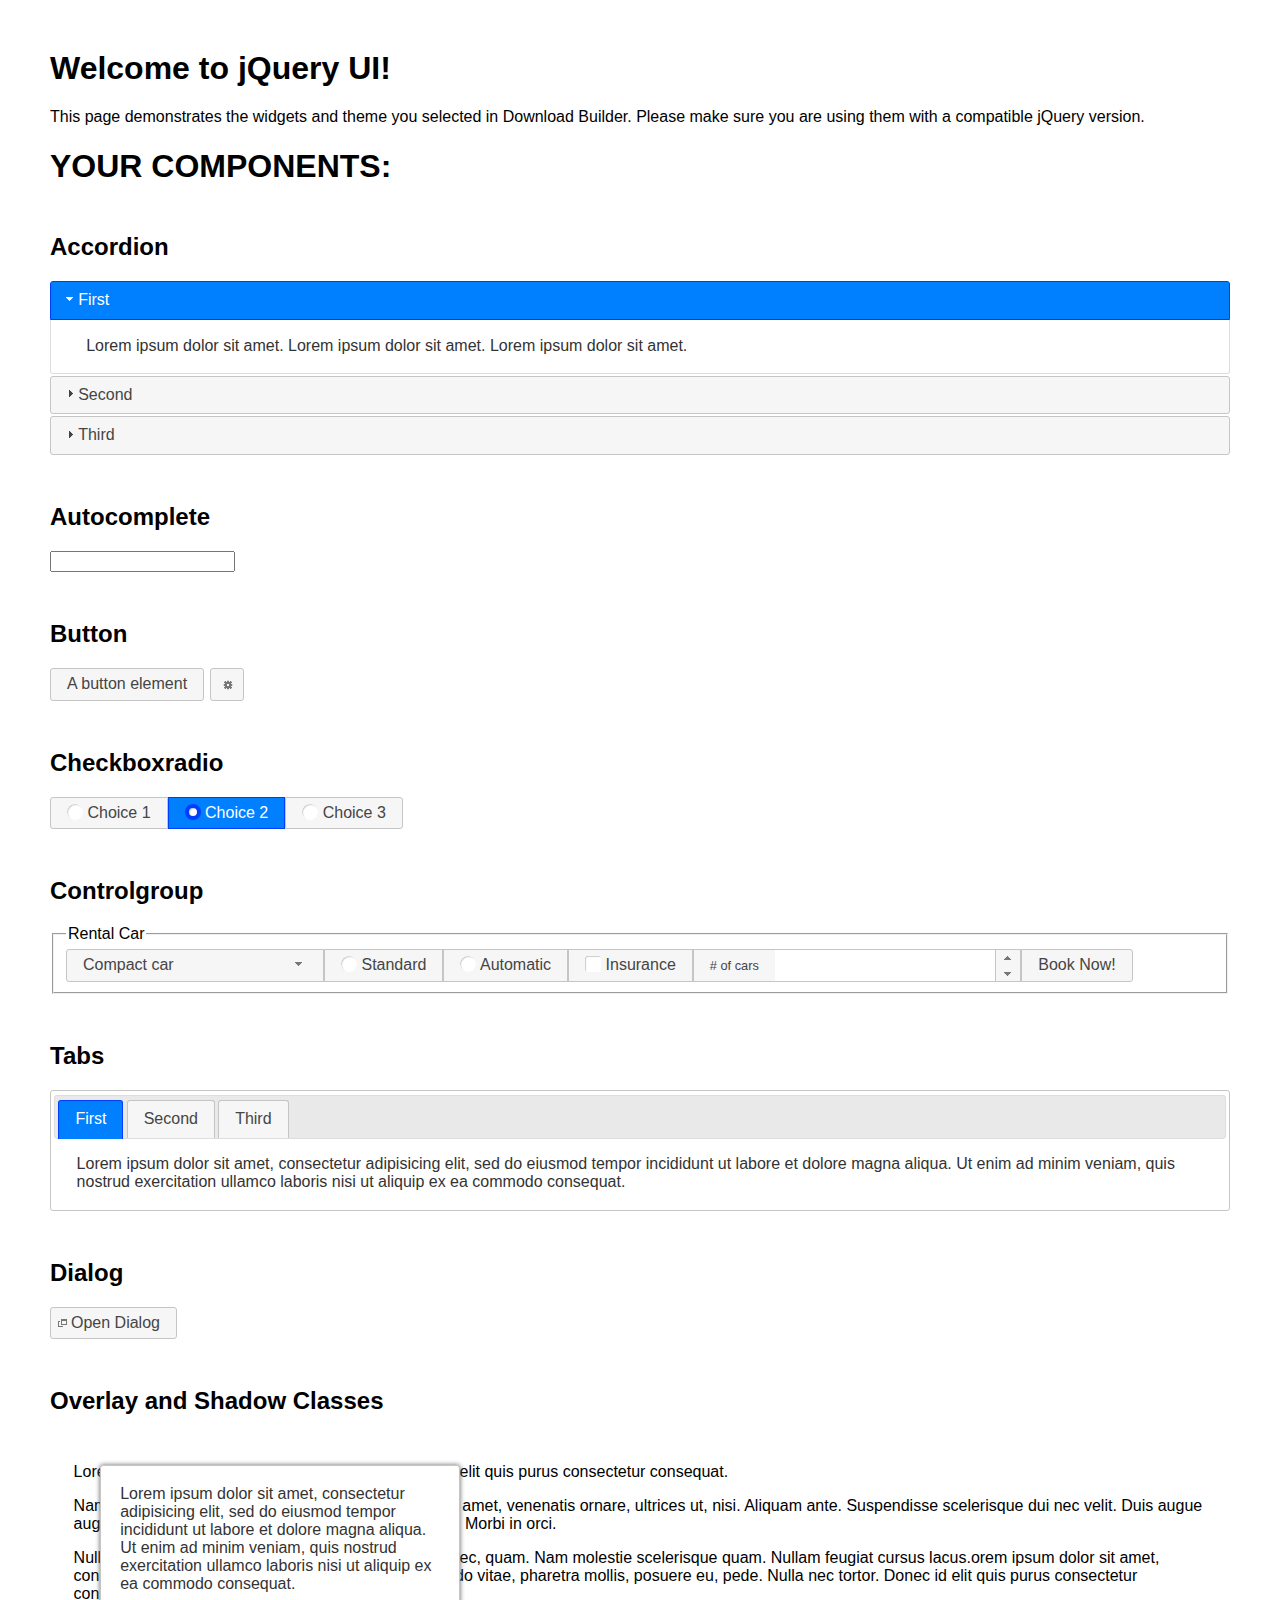
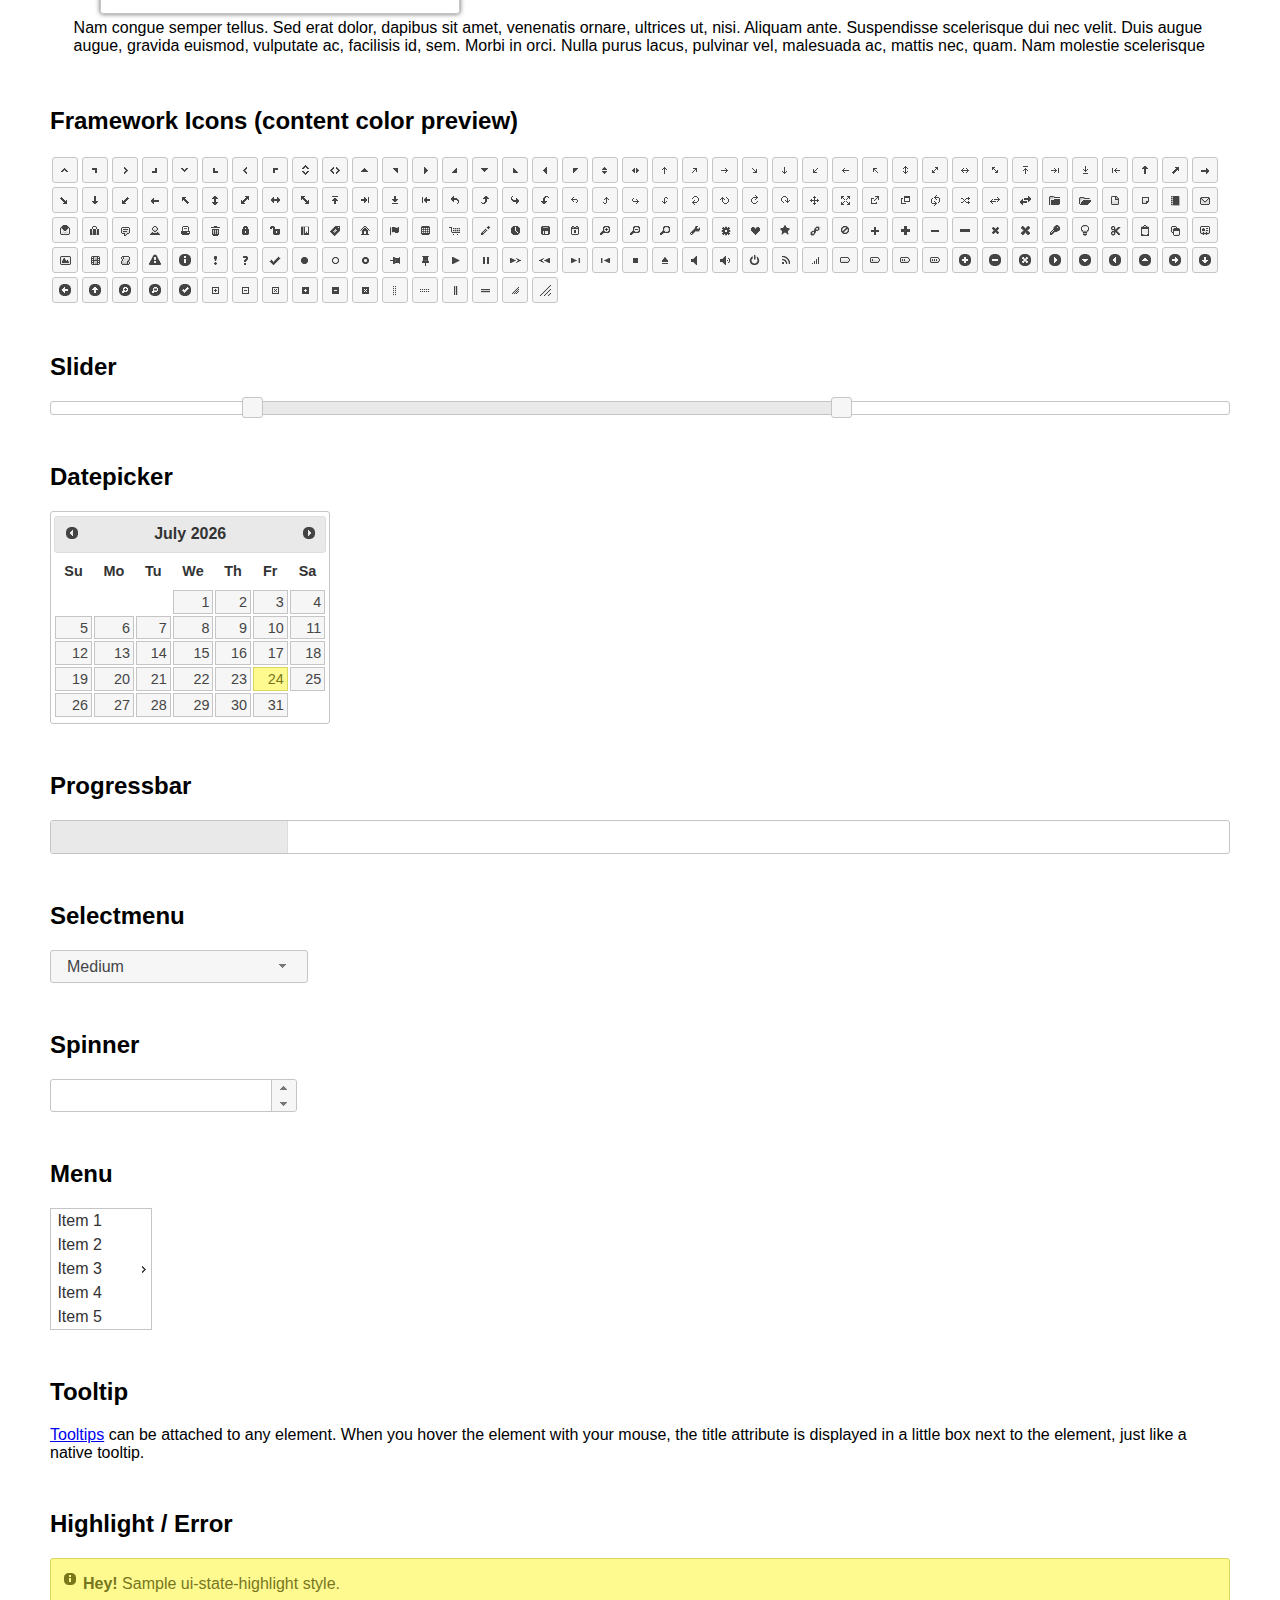
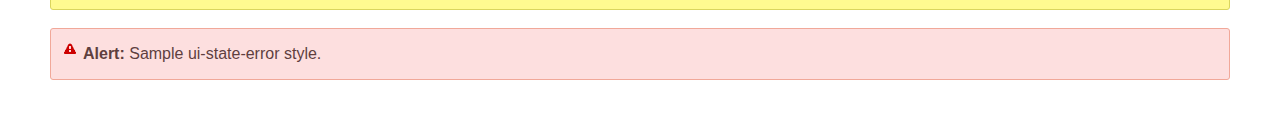
<file: assets/detail/vendor/jqueryui/index.html>
<!doctype html>
<html lang="us">
<head>
	<meta charset="utf-8">
	<title>jQuery UI Example Page</title>
	<link href="jquery-ui.css" rel="stylesheet">
	<style>
	body{
		font-family: "Trebuchet MS", sans-serif;
		margin: 50px;
	}
	.demoHeaders {
		margin-top: 2em;
	}
	#dialog-link {
		padding: .4em 1em .4em 20px;
		text-decoration: none;
		position: relative;
	}
	#dialog-link span.ui-icon {
		margin: 0 5px 0 0;
		position: absolute;
		left: .2em;
		top: 50%;
		margin-top: -8px;
	}
	#icons {
		margin: 0;
		padding: 0;
	}
	#icons li {
		margin: 2px;
		position: relative;
		padding: 4px 0;
		cursor: pointer;
		float: left;
		list-style: none;
	}
	#icons span.ui-icon {
		float: left;
		margin: 0 4px;
	}
	.fakewindowcontain .ui-widget-overlay {
		position: absolute;
	}
	select {
		width: 200px;
	}
	</style>
</head>
<body>

<h1>Welcome to jQuery UI!</h1>

<div class="ui-widget">
	<p>This page demonstrates the widgets and theme you selected in Download Builder. Please make sure you are using them with a compatible jQuery version.</p>
</div>

<h1>YOUR COMPONENTS:</h1>


<!-- Accordion -->
<h2 class="demoHeaders">Accordion</h2>
<div id="accordion">
	<h3>First</h3>
	<div>Lorem ipsum dolor sit amet. Lorem ipsum dolor sit amet. Lorem ipsum dolor sit amet.</div>
	<h3>Second</h3>
	<div>Phasellus mattis tincidunt nibh.</div>
	<h3>Third</h3>
	<div>Nam dui erat, auctor a, dignissim quis.</div>
</div>



<!-- Autocomplete -->
<h2 class="demoHeaders">Autocomplete</h2>
<div>
	<input id="autocomplete" title="type &quot;a&quot;">
</div>



<!-- Button -->
<h2 class="demoHeaders">Button</h2>
<button id="button">A button element</button>
<button id="button-icon">An icon-only button</button>



<!-- Checkboxradio -->
<h2 class="demoHeaders">Checkboxradio</h2>
<form style="margin-top: 1em;">
	<div id="radioset">
		<input type="radio" id="radio1" name="radio"><label for="radio1">Choice 1</label>
		<input type="radio" id="radio2" name="radio" checked="checked"><label for="radio2">Choice 2</label>
		<input type="radio" id="radio3" name="radio"><label for="radio3">Choice 3</label>
	</div>
</form>



<!-- Controlgroup -->
<h2 class="demoHeaders">Controlgroup</h2>
<fieldset>
	<legend>Rental Car</legend>
	<div id="controlgroup">
		<select id="car-type">
			<option>Compact car</option>
			<option>Midsize car</option>
			<option>Full size car</option>
			<option>SUV</option>
			<option>Luxury</option>
			<option>Truck</option>
			<option>Van</option>
		</select>
		<label for="transmission-standard">Standard</label>
		<input type="radio" name="transmission" id="transmission-standard">
		<label for="transmission-automatic">Automatic</label>
		<input type="radio" name="transmission" id="transmission-automatic">
		<label for="insurance">Insurance</label>
		<input type="checkbox" name="insurance" id="insurance">
		<label for="horizontal-spinner" class="ui-controlgroup-label"># of cars</label>
		<input id="horizontal-spinner" class="ui-spinner-input">
		<button>Book Now!</button>
	</div>
</fieldset>



<!-- Tabs -->
<h2 class="demoHeaders">Tabs</h2>
<div id="tabs">
	<ul>
		<li><a href="#tabs-1">First</a></li>
		<li><a href="#tabs-2">Second</a></li>
		<li><a href="#tabs-3">Third</a></li>
	</ul>
	<div id="tabs-1">Lorem ipsum dolor sit amet, consectetur adipisicing elit, sed do eiusmod tempor incididunt ut labore et dolore magna aliqua. Ut enim ad minim veniam, quis nostrud exercitation ullamco laboris nisi ut aliquip ex ea commodo consequat.</div>
	<div id="tabs-2">Phasellus mattis tincidunt nibh. Cras orci urna, blandit id, pretium vel, aliquet ornare, felis. Maecenas scelerisque sem non nisl. Fusce sed lorem in enim dictum bibendum.</div>
	<div id="tabs-3">Nam dui erat, auctor a, dignissim quis, sollicitudin eu, felis. Pellentesque nisi urna, interdum eget, sagittis et, consequat vestibulum, lacus. Mauris porttitor ullamcorper augue.</div>
</div>



<h2 class="demoHeaders">Dialog</h2>
<p>
	<button id="dialog-link" class="ui-button ui-corner-all ui-widget">
		<span class="ui-icon ui-icon-newwin"></span>Open Dialog
	</button>
</p>

<h2 class="demoHeaders">Overlay and Shadow Classes</h2>
<div style="position: relative; width: 96%; height: 200px; padding:1% 2%; overflow:hidden;" class="fakewindowcontain">
	<p>Lorem ipsum dolor sit amet,  Nulla nec tortor. Donec id elit quis purus consectetur consequat. </p><p>Nam congue semper tellus. Sed erat dolor, dapibus sit amet, venenatis ornare, ultrices ut, nisi. Aliquam ante. Suspendisse scelerisque dui nec velit. Duis augue augue, gravida euismod, vulputate ac, facilisis id, sem. Morbi in orci. </p><p>Nulla purus lacus, pulvinar vel, malesuada ac, mattis nec, quam. Nam molestie scelerisque quam. Nullam feugiat cursus lacus.orem ipsum dolor sit amet, consectetur adipiscing elit. Donec libero risus, commodo vitae, pharetra mollis, posuere eu, pede. Nulla nec tortor. Donec id elit quis purus consectetur consequat. </p><p>Nam congue semper tellus. Sed erat dolor, dapibus sit amet, venenatis ornare, ultrices ut, nisi. Aliquam ante. Suspendisse scelerisque dui nec velit. Duis augue augue, gravida euismod, vulputate ac, facilisis id, sem. Morbi in orci. Nulla purus lacus, pulvinar vel, malesuada ac, mattis nec, quam. Nam molestie scelerisque quam. </p><p>Nullam feugiat cursus lacus.orem ipsum dolor sit amet, consectetur adipiscing elit. Donec libero risus, commodo vitae, pharetra mollis, posuere eu, pede. Nulla nec tortor. Donec id elit quis purus consectetur consequat. Nam congue semper tellus. Sed erat dolor, dapibus sit amet, venenatis ornare, ultrices ut, nisi. Aliquam ante. </p><p>Suspendisse scelerisque dui nec velit. Duis augue augue, gravida euismod, vulputate ac, facilisis id, sem. Morbi in orci. Nulla purus lacus, pulvinar vel, malesuada ac, mattis nec, quam. Nam molestie scelerisque quam. Nullam feugiat cursus lacus.orem ipsum dolor sit amet, consectetur adipiscing elit. Donec libero risus, commodo vitae, pharetra mollis, posuere eu, pede. Nulla nec tortor. Donec id elit quis purus consectetur consequat. Nam congue semper tellus. Sed erat dolor, dapibus sit amet, venenatis ornare, ultrices ut, nisi. </p>

	<!-- ui-dialog -->
	<div class="ui-widget-overlay ui-front"></div>
	<div style="position: absolute; width: 320px; left: 50px; top: 30px; padding: 1.2em" class="ui-widget ui-front ui-widget-content ui-corner-all ui-widget-shadow">
		Lorem ipsum dolor sit amet, consectetur adipisicing elit, sed do eiusmod tempor incididunt ut labore et dolore magna aliqua. Ut enim ad minim veniam, quis nostrud exercitation ullamco laboris nisi ut aliquip ex ea commodo consequat.
	</div>

</div>

<!-- ui-dialog -->
<div id="dialog" title="Dialog Title">
	<p>Lorem ipsum dolor sit amet, consectetur adipisicing elit, sed do eiusmod tempor incididunt ut labore et dolore magna aliqua. Ut enim ad minim veniam, quis nostrud exercitation ullamco laboris nisi ut aliquip ex ea commodo consequat.</p>
</div>



<h2 class="demoHeaders">Framework Icons (content color preview)</h2>
<ul id="icons" class="ui-widget ui-helper-clearfix">
	<li class="ui-state-default ui-corner-all" title=".ui-icon-caret-1-n"><span class="ui-icon ui-icon-caret-1-n"></span></li>
	<li class="ui-state-default ui-corner-all" title=".ui-icon-caret-1-ne"><span class="ui-icon ui-icon-caret-1-ne"></span></li>
	<li class="ui-state-default ui-corner-all" title=".ui-icon-caret-1-e"><span class="ui-icon ui-icon-caret-1-e"></span></li>
	<li class="ui-state-default ui-corner-all" title=".ui-icon-caret-1-se"><span class="ui-icon ui-icon-caret-1-se"></span></li>
	<li class="ui-state-default ui-corner-all" title=".ui-icon-caret-1-s"><span class="ui-icon ui-icon-caret-1-s"></span></li>
	<li class="ui-state-default ui-corner-all" title=".ui-icon-caret-1-sw"><span class="ui-icon ui-icon-caret-1-sw"></span></li>
	<li class="ui-state-default ui-corner-all" title=".ui-icon-caret-1-w"><span class="ui-icon ui-icon-caret-1-w"></span></li>
	<li class="ui-state-default ui-corner-all" title=".ui-icon-caret-1-nw"><span class="ui-icon ui-icon-caret-1-nw"></span></li>
	<li class="ui-state-default ui-corner-all" title=".ui-icon-caret-2-n-s"><span class="ui-icon ui-icon-caret-2-n-s"></span></li>
	<li class="ui-state-default ui-corner-all" title=".ui-icon-caret-2-e-w"><span class="ui-icon ui-icon-caret-2-e-w"></span></li>
	<li class="ui-state-default ui-corner-all" title=".ui-icon-triangle-1-n"><span class="ui-icon ui-icon-triangle-1-n"></span></li>
	<li class="ui-state-default ui-corner-all" title=".ui-icon-triangle-1-ne"><span class="ui-icon ui-icon-triangle-1-ne"></span></li>
	<li class="ui-state-default ui-corner-all" title=".ui-icon-triangle-1-e"><span class="ui-icon ui-icon-triangle-1-e"></span></li>
	<li class="ui-state-default ui-corner-all" title=".ui-icon-triangle-1-se"><span class="ui-icon ui-icon-triangle-1-se"></span></li>
	<li class="ui-state-default ui-corner-all" title=".ui-icon-triangle-1-s"><span class="ui-icon ui-icon-triangle-1-s"></span></li>
	<li class="ui-state-default ui-corner-all" title=".ui-icon-triangle-1-sw"><span class="ui-icon ui-icon-triangle-1-sw"></span></li>
	<li class="ui-state-default ui-corner-all" title=".ui-icon-triangle-1-w"><span class="ui-icon ui-icon-triangle-1-w"></span></li>
	<li class="ui-state-default ui-corner-all" title=".ui-icon-triangle-1-nw"><span class="ui-icon ui-icon-triangle-1-nw"></span></li>
	<li class="ui-state-default ui-corner-all" title=".ui-icon-triangle-2-n-s"><span class="ui-icon ui-icon-triangle-2-n-s"></span></li>
	<li class="ui-state-default ui-corner-all" title=".ui-icon-triangle-2-e-w"><span class="ui-icon ui-icon-triangle-2-e-w"></span></li>
	<li class="ui-state-default ui-corner-all" title=".ui-icon-arrow-1-n"><span class="ui-icon ui-icon-arrow-1-n"></span></li>
	<li class="ui-state-default ui-corner-all" title=".ui-icon-arrow-1-ne"><span class="ui-icon ui-icon-arrow-1-ne"></span></li>
	<li class="ui-state-default ui-corner-all" title=".ui-icon-arrow-1-e"><span class="ui-icon ui-icon-arrow-1-e"></span></li>
	<li class="ui-state-default ui-corner-all" title=".ui-icon-arrow-1-se"><span class="ui-icon ui-icon-arrow-1-se"></span></li>
	<li class="ui-state-default ui-corner-all" title=".ui-icon-arrow-1-s"><span class="ui-icon ui-icon-arrow-1-s"></span></li>
	<li class="ui-state-default ui-corner-all" title=".ui-icon-arrow-1-sw"><span class="ui-icon ui-icon-arrow-1-sw"></span></li>
	<li class="ui-state-default ui-corner-all" title=".ui-icon-arrow-1-w"><span class="ui-icon ui-icon-arrow-1-w"></span></li>
	<li class="ui-state-default ui-corner-all" title=".ui-icon-arrow-1-nw"><span class="ui-icon ui-icon-arrow-1-nw"></span></li>
	<li class="ui-state-default ui-corner-all" title=".ui-icon-arrow-2-n-s"><span class="ui-icon ui-icon-arrow-2-n-s"></span></li>
	<li class="ui-state-default ui-corner-all" title=".ui-icon-arrow-2-ne-sw"><span class="ui-icon ui-icon-arrow-2-ne-sw"></span></li>
	<li class="ui-state-default ui-corner-all" title=".ui-icon-arrow-2-e-w"><span class="ui-icon ui-icon-arrow-2-e-w"></span></li>
	<li class="ui-state-default ui-corner-all" title=".ui-icon-arrow-2-se-nw"><span class="ui-icon ui-icon-arrow-2-se-nw"></span></li>
	<li class="ui-state-default ui-corner-all" title=".ui-icon-arrowstop-1-n"><span class="ui-icon ui-icon-arrowstop-1-n"></span></li>
	<li class="ui-state-default ui-corner-all" title=".ui-icon-arrowstop-1-e"><span class="ui-icon ui-icon-arrowstop-1-e"></span></li>
	<li class="ui-state-default ui-corner-all" title=".ui-icon-arrowstop-1-s"><span class="ui-icon ui-icon-arrowstop-1-s"></span></li>
	<li class="ui-state-default ui-corner-all" title=".ui-icon-arrowstop-1-w"><span class="ui-icon ui-icon-arrowstop-1-w"></span></li>
	<li class="ui-state-default ui-corner-all" title=".ui-icon-arrowthick-1-n"><span class="ui-icon ui-icon-arrowthick-1-n"></span></li>
	<li class="ui-state-default ui-corner-all" title=".ui-icon-arrowthick-1-ne"><span class="ui-icon ui-icon-arrowthick-1-ne"></span></li>
	<li class="ui-state-default ui-corner-all" title=".ui-icon-arrowthick-1-e"><span class="ui-icon ui-icon-arrowthick-1-e"></span></li>
	<li class="ui-state-default ui-corner-all" title=".ui-icon-arrowthick-1-se"><span class="ui-icon ui-icon-arrowthick-1-se"></span></li>
	<li class="ui-state-default ui-corner-all" title=".ui-icon-arrowthick-1-s"><span class="ui-icon ui-icon-arrowthick-1-s"></span></li>
	<li class="ui-state-default ui-corner-all" title=".ui-icon-arrowthick-1-sw"><span class="ui-icon ui-icon-arrowthick-1-sw"></span></li>
	<li class="ui-state-default ui-corner-all" title=".ui-icon-arrowthick-1-w"><span class="ui-icon ui-icon-arrowthick-1-w"></span></li>
	<li class="ui-state-default ui-corner-all" title=".ui-icon-arrowthick-1-nw"><span class="ui-icon ui-icon-arrowthick-1-nw"></span></li>
	<li class="ui-state-default ui-corner-all" title=".ui-icon-arrowthick-2-n-s"><span class="ui-icon ui-icon-arrowthick-2-n-s"></span></li>
	<li class="ui-state-default ui-corner-all" title=".ui-icon-arrowthick-2-ne-sw"><span class="ui-icon ui-icon-arrowthick-2-ne-sw"></span></li>
	<li class="ui-state-default ui-corner-all" title=".ui-icon-arrowthick-2-e-w"><span class="ui-icon ui-icon-arrowthick-2-e-w"></span></li>
	<li class="ui-state-default ui-corner-all" title=".ui-icon-arrowthick-2-se-nw"><span class="ui-icon ui-icon-arrowthick-2-se-nw"></span></li>
	<li class="ui-state-default ui-corner-all" title=".ui-icon-arrowthickstop-1-n"><span class="ui-icon ui-icon-arrowthickstop-1-n"></span></li>
	<li class="ui-state-default ui-corner-all" title=".ui-icon-arrowthickstop-1-e"><span class="ui-icon ui-icon-arrowthickstop-1-e"></span></li>
	<li class="ui-state-default ui-corner-all" title=".ui-icon-arrowthickstop-1-s"><span class="ui-icon ui-icon-arrowthickstop-1-s"></span></li>
	<li class="ui-state-default ui-corner-all" title=".ui-icon-arrowthickstop-1-w"><span class="ui-icon ui-icon-arrowthickstop-1-w"></span></li>
	<li class="ui-state-default ui-corner-all" title=".ui-icon-arrowreturnthick-1-w"><span class="ui-icon ui-icon-arrowreturnthick-1-w"></span></li>
	<li class="ui-state-default ui-corner-all" title=".ui-icon-arrowreturnthick-1-n"><span class="ui-icon ui-icon-arrowreturnthick-1-n"></span></li>
	<li class="ui-state-default ui-corner-all" title=".ui-icon-arrowreturnthick-1-e"><span class="ui-icon ui-icon-arrowreturnthick-1-e"></span></li>
	<li class="ui-state-default ui-corner-all" title=".ui-icon-arrowreturnthick-1-s"><span class="ui-icon ui-icon-arrowreturnthick-1-s"></span></li>
	<li class="ui-state-default ui-corner-all" title=".ui-icon-arrowreturn-1-w"><span class="ui-icon ui-icon-arrowreturn-1-w"></span></li>
	<li class="ui-state-default ui-corner-all" title=".ui-icon-arrowreturn-1-n"><span class="ui-icon ui-icon-arrowreturn-1-n"></span></li>
	<li class="ui-state-default ui-corner-all" title=".ui-icon-arrowreturn-1-e"><span class="ui-icon ui-icon-arrowreturn-1-e"></span></li>
	<li class="ui-state-default ui-corner-all" title=".ui-icon-arrowreturn-1-s"><span class="ui-icon ui-icon-arrowreturn-1-s"></span></li>
	<li class="ui-state-default ui-corner-all" title=".ui-icon-arrowrefresh-1-w"><span class="ui-icon ui-icon-arrowrefresh-1-w"></span></li>
	<li class="ui-state-default ui-corner-all" title=".ui-icon-arrowrefresh-1-n"><span class="ui-icon ui-icon-arrowrefresh-1-n"></span></li>
	<li class="ui-state-default ui-corner-all" title=".ui-icon-arrowrefresh-1-e"><span class="ui-icon ui-icon-arrowrefresh-1-e"></span></li>
	<li class="ui-state-default ui-corner-all" title=".ui-icon-arrowrefresh-1-s"><span class="ui-icon ui-icon-arrowrefresh-1-s"></span></li>
	<li class="ui-state-default ui-corner-all" title=".ui-icon-arrow-4"><span class="ui-icon ui-icon-arrow-4"></span></li>
	<li class="ui-state-default ui-corner-all" title=".ui-icon-arrow-4-diag"><span class="ui-icon ui-icon-arrow-4-diag"></span></li>
	<li class="ui-state-default ui-corner-all" title=".ui-icon-extlink"><span class="ui-icon ui-icon-extlink"></span></li>
	<li class="ui-state-default ui-corner-all" title=".ui-icon-newwin"><span class="ui-icon ui-icon-newwin"></span></li>
	<li class="ui-state-default ui-corner-all" title=".ui-icon-refresh"><span class="ui-icon ui-icon-refresh"></span></li>
	<li class="ui-state-default ui-corner-all" title=".ui-icon-shuffle"><span class="ui-icon ui-icon-shuffle"></span></li>
	<li class="ui-state-default ui-corner-all" title=".ui-icon-transfer-e-w"><span class="ui-icon ui-icon-transfer-e-w"></span></li>
	<li class="ui-state-default ui-corner-all" title=".ui-icon-transferthick-e-w"><span class="ui-icon ui-icon-transferthick-e-w"></span></li>
	<li class="ui-state-default ui-corner-all" title=".ui-icon-folder-collapsed"><span class="ui-icon ui-icon-folder-collapsed"></span></li>
	<li class="ui-state-default ui-corner-all" title=".ui-icon-folder-open"><span class="ui-icon ui-icon-folder-open"></span></li>
	<li class="ui-state-default ui-corner-all" title=".ui-icon-document"><span class="ui-icon ui-icon-document"></span></li>
	<li class="ui-state-default ui-corner-all" title=".ui-icon-document-b"><span class="ui-icon ui-icon-document-b"></span></li>
	<li class="ui-state-default ui-corner-all" title=".ui-icon-note"><span class="ui-icon ui-icon-note"></span></li>
	<li class="ui-state-default ui-corner-all" title=".ui-icon-mail-closed"><span class="ui-icon ui-icon-mail-closed"></span></li>
	<li class="ui-state-default ui-corner-all" title=".ui-icon-mail-open"><span class="ui-icon ui-icon-mail-open"></span></li>
	<li class="ui-state-default ui-corner-all" title=".ui-icon-suitcase"><span class="ui-icon ui-icon-suitcase"></span></li>
	<li class="ui-state-default ui-corner-all" title=".ui-icon-comment"><span class="ui-icon ui-icon-comment"></span></li>
	<li class="ui-state-default ui-corner-all" title=".ui-icon-person"><span class="ui-icon ui-icon-person"></span></li>
	<li class="ui-state-default ui-corner-all" title=".ui-icon-print"><span class="ui-icon ui-icon-print"></span></li>
	<li class="ui-state-default ui-corner-all" title=".ui-icon-trash"><span class="ui-icon ui-icon-trash"></span></li>
	<li class="ui-state-default ui-corner-all" title=".ui-icon-locked"><span class="ui-icon ui-icon-locked"></span></li>
	<li class="ui-state-default ui-corner-all" title=".ui-icon-unlocked"><span class="ui-icon ui-icon-unlocked"></span></li>
	<li class="ui-state-default ui-corner-all" title=".ui-icon-bookmark"><span class="ui-icon ui-icon-bookmark"></span></li>
	<li class="ui-state-default ui-corner-all" title=".ui-icon-tag"><span class="ui-icon ui-icon-tag"></span></li>
	<li class="ui-state-default ui-corner-all" title=".ui-icon-home"><span class="ui-icon ui-icon-home"></span></li>
	<li class="ui-state-default ui-corner-all" title=".ui-icon-flag"><span class="ui-icon ui-icon-flag"></span></li>
	<li class="ui-state-default ui-corner-all" title=".ui-icon-calculator"><span class="ui-icon ui-icon-calculator"></span></li>
	<li class="ui-state-default ui-corner-all" title=".ui-icon-cart"><span class="ui-icon ui-icon-cart"></span></li>
	<li class="ui-state-default ui-corner-all" title=".ui-icon-pencil"><span class="ui-icon ui-icon-pencil"></span></li>
	<li class="ui-state-default ui-corner-all" title=".ui-icon-clock"><span class="ui-icon ui-icon-clock"></span></li>
	<li class="ui-state-default ui-corner-all" title=".ui-icon-disk"><span class="ui-icon ui-icon-disk"></span></li>
	<li class="ui-state-default ui-corner-all" title=".ui-icon-calendar"><span class="ui-icon ui-icon-calendar"></span></li>
	<li class="ui-state-default ui-corner-all" title=".ui-icon-zoomin"><span class="ui-icon ui-icon-zoomin"></span></li>
	<li class="ui-state-default ui-corner-all" title=".ui-icon-zoomout"><span class="ui-icon ui-icon-zoomout"></span></li>
	<li class="ui-state-default ui-corner-all" title=".ui-icon-search"><span class="ui-icon ui-icon-search"></span></li>
	<li class="ui-state-default ui-corner-all" title=".ui-icon-wrench"><span class="ui-icon ui-icon-wrench"></span></li>
	<li class="ui-state-default ui-corner-all" title=".ui-icon-gear"><span class="ui-icon ui-icon-gear"></span></li>
	<li class="ui-state-default ui-corner-all" title=".ui-icon-heart"><span class="ui-icon ui-icon-heart"></span></li>
	<li class="ui-state-default ui-corner-all" title=".ui-icon-star"><span class="ui-icon ui-icon-star"></span></li>
	<li class="ui-state-default ui-corner-all" title=".ui-icon-link"><span class="ui-icon ui-icon-link"></span></li>
	<li class="ui-state-default ui-corner-all" title=".ui-icon-cancel"><span class="ui-icon ui-icon-cancel"></span></li>
	<li class="ui-state-default ui-corner-all" title=".ui-icon-plus"><span class="ui-icon ui-icon-plus"></span></li>
	<li class="ui-state-default ui-corner-all" title=".ui-icon-plusthick"><span class="ui-icon ui-icon-plusthick"></span></li>
	<li class="ui-state-default ui-corner-all" title=".ui-icon-minus"><span class="ui-icon ui-icon-minus"></span></li>
	<li class="ui-state-default ui-corner-all" title=".ui-icon-minusthick"><span class="ui-icon ui-icon-minusthick"></span></li>
	<li class="ui-state-default ui-corner-all" title=".ui-icon-close"><span class="ui-icon ui-icon-close"></span></li>
	<li class="ui-state-default ui-corner-all" title=".ui-icon-closethick"><span class="ui-icon ui-icon-closethick"></span></li>
	<li class="ui-state-default ui-corner-all" title=".ui-icon-key"><span class="ui-icon ui-icon-key"></span></li>
	<li class="ui-state-default ui-corner-all" title=".ui-icon-lightbulb"><span class="ui-icon ui-icon-lightbulb"></span></li>
	<li class="ui-state-default ui-corner-all" title=".ui-icon-scissors"><span class="ui-icon ui-icon-scissors"></span></li>
	<li class="ui-state-default ui-corner-all" title=".ui-icon-clipboard"><span class="ui-icon ui-icon-clipboard"></span></li>
	<li class="ui-state-default ui-corner-all" title=".ui-icon-copy"><span class="ui-icon ui-icon-copy"></span></li>
	<li class="ui-state-default ui-corner-all" title=".ui-icon-contact"><span class="ui-icon ui-icon-contact"></span></li>
	<li class="ui-state-default ui-corner-all" title=".ui-icon-image"><span class="ui-icon ui-icon-image"></span></li>
	<li class="ui-state-default ui-corner-all" title=".ui-icon-video"><span class="ui-icon ui-icon-video"></span></li>
	<li class="ui-state-default ui-corner-all" title=".ui-icon-script"><span class="ui-icon ui-icon-script"></span></li>
	<li class="ui-state-default ui-corner-all" title=".ui-icon-alert"><span class="ui-icon ui-icon-alert"></span></li>
	<li class="ui-state-default ui-corner-all" title=".ui-icon-info"><span class="ui-icon ui-icon-info"></span></li>
	<li class="ui-state-default ui-corner-all" title=".ui-icon-notice"><span class="ui-icon ui-icon-notice"></span></li>
	<li class="ui-state-default ui-corner-all" title=".ui-icon-help"><span class="ui-icon ui-icon-help"></span></li>
	<li class="ui-state-default ui-corner-all" title=".ui-icon-check"><span class="ui-icon ui-icon-check"></span></li>
	<li class="ui-state-default ui-corner-all" title=".ui-icon-bullet"><span class="ui-icon ui-icon-bullet"></span></li>
	<li class="ui-state-default ui-corner-all" title=".ui-icon-radio-off"><span class="ui-icon ui-icon-radio-off"></span></li>
	<li class="ui-state-default ui-corner-all" title=".ui-icon-radio-on"><span class="ui-icon ui-icon-radio-on"></span></li>
	<li class="ui-state-default ui-corner-all" title=".ui-icon-pin-w"><span class="ui-icon ui-icon-pin-w"></span></li>
	<li class="ui-state-default ui-corner-all" title=".ui-icon-pin-s"><span class="ui-icon ui-icon-pin-s"></span></li>
	<li class="ui-state-default ui-corner-all" title=".ui-icon-play"><span class="ui-icon ui-icon-play"></span></li>
	<li class="ui-state-default ui-corner-all" title=".ui-icon-pause"><span class="ui-icon ui-icon-pause"></span></li>
	<li class="ui-state-default ui-corner-all" title=".ui-icon-seek-next"><span class="ui-icon ui-icon-seek-next"></span></li>
	<li class="ui-state-default ui-corner-all" title=".ui-icon-seek-prev"><span class="ui-icon ui-icon-seek-prev"></span></li>
	<li class="ui-state-default ui-corner-all" title=".ui-icon-seek-end"><span class="ui-icon ui-icon-seek-end"></span></li>
	<li class="ui-state-default ui-corner-all" title=".ui-icon-seek-first"><span class="ui-icon ui-icon-seek-first"></span></li>
	<li class="ui-state-default ui-corner-all" title=".ui-icon-stop"><span class="ui-icon ui-icon-stop"></span></li>
	<li class="ui-state-default ui-corner-all" title=".ui-icon-eject"><span class="ui-icon ui-icon-eject"></span></li>
	<li class="ui-state-default ui-corner-all" title=".ui-icon-volume-off"><span class="ui-icon ui-icon-volume-off"></span></li>
	<li class="ui-state-default ui-corner-all" title=".ui-icon-volume-on"><span class="ui-icon ui-icon-volume-on"></span></li>
	<li class="ui-state-default ui-corner-all" title=".ui-icon-power"><span class="ui-icon ui-icon-power"></span></li>
	<li class="ui-state-default ui-corner-all" title=".ui-icon-signal-diag"><span class="ui-icon ui-icon-signal-diag"></span></li>
	<li class="ui-state-default ui-corner-all" title=".ui-icon-signal"><span class="ui-icon ui-icon-signal"></span></li>
	<li class="ui-state-default ui-corner-all" title=".ui-icon-battery-0"><span class="ui-icon ui-icon-battery-0"></span></li>
	<li class="ui-state-default ui-corner-all" title=".ui-icon-battery-1"><span class="ui-icon ui-icon-battery-1"></span></li>
	<li class="ui-state-default ui-corner-all" title=".ui-icon-battery-2"><span class="ui-icon ui-icon-battery-2"></span></li>
	<li class="ui-state-default ui-corner-all" title=".ui-icon-battery-3"><span class="ui-icon ui-icon-battery-3"></span></li>
	<li class="ui-state-default ui-corner-all" title=".ui-icon-circle-plus"><span class="ui-icon ui-icon-circle-plus"></span></li>
	<li class="ui-state-default ui-corner-all" title=".ui-icon-circle-minus"><span class="ui-icon ui-icon-circle-minus"></span></li>
	<li class="ui-state-default ui-corner-all" title=".ui-icon-circle-close"><span class="ui-icon ui-icon-circle-close"></span></li>
	<li class="ui-state-default ui-corner-all" title=".ui-icon-circle-triangle-e"><span class="ui-icon ui-icon-circle-triangle-e"></span></li>
	<li class="ui-state-default ui-corner-all" title=".ui-icon-circle-triangle-s"><span class="ui-icon ui-icon-circle-triangle-s"></span></li>
	<li class="ui-state-default ui-corner-all" title=".ui-icon-circle-triangle-w"><span class="ui-icon ui-icon-circle-triangle-w"></span></li>
	<li class="ui-state-default ui-corner-all" title=".ui-icon-circle-triangle-n"><span class="ui-icon ui-icon-circle-triangle-n"></span></li>
	<li class="ui-state-default ui-corner-all" title=".ui-icon-circle-arrow-e"><span class="ui-icon ui-icon-circle-arrow-e"></span></li>
	<li class="ui-state-default ui-corner-all" title=".ui-icon-circle-arrow-s"><span class="ui-icon ui-icon-circle-arrow-s"></span></li>
	<li class="ui-state-default ui-corner-all" title=".ui-icon-circle-arrow-w"><span class="ui-icon ui-icon-circle-arrow-w"></span></li>
	<li class="ui-state-default ui-corner-all" title=".ui-icon-circle-arrow-n"><span class="ui-icon ui-icon-circle-arrow-n"></span></li>
	<li class="ui-state-default ui-corner-all" title=".ui-icon-circle-zoomin"><span class="ui-icon ui-icon-circle-zoomin"></span></li>
	<li class="ui-state-default ui-corner-all" title=".ui-icon-circle-zoomout"><span class="ui-icon ui-icon-circle-zoomout"></span></li>
	<li class="ui-state-default ui-corner-all" title=".ui-icon-circle-check"><span class="ui-icon ui-icon-circle-check"></span></li>
	<li class="ui-state-default ui-corner-all" title=".ui-icon-circlesmall-plus"><span class="ui-icon ui-icon-circlesmall-plus"></span></li>
	<li class="ui-state-default ui-corner-all" title=".ui-icon-circlesmall-minus"><span class="ui-icon ui-icon-circlesmall-minus"></span></li>
	<li class="ui-state-default ui-corner-all" title=".ui-icon-circlesmall-close"><span class="ui-icon ui-icon-circlesmall-close"></span></li>
	<li class="ui-state-default ui-corner-all" title=".ui-icon-squaresmall-plus"><span class="ui-icon ui-icon-squaresmall-plus"></span></li>
	<li class="ui-state-default ui-corner-all" title=".ui-icon-squaresmall-minus"><span class="ui-icon ui-icon-squaresmall-minus"></span></li>
	<li class="ui-state-default ui-corner-all" title=".ui-icon-squaresmall-close"><span class="ui-icon ui-icon-squaresmall-close"></span></li>
	<li class="ui-state-default ui-corner-all" title=".ui-icon-grip-dotted-vertical"><span class="ui-icon ui-icon-grip-dotted-vertical"></span></li>
	<li class="ui-state-default ui-corner-all" title=".ui-icon-grip-dotted-horizontal"><span class="ui-icon ui-icon-grip-dotted-horizontal"></span></li>
	<li class="ui-state-default ui-corner-all" title=".ui-icon-grip-solid-vertical"><span class="ui-icon ui-icon-grip-solid-vertical"></span></li>
	<li class="ui-state-default ui-corner-all" title=".ui-icon-grip-solid-horizontal"><span class="ui-icon ui-icon-grip-solid-horizontal"></span></li>
	<li class="ui-state-default ui-corner-all" title=".ui-icon-gripsmall-diagonal-se"><span class="ui-icon ui-icon-gripsmall-diagonal-se"></span></li>
	<li class="ui-state-default ui-corner-all" title=".ui-icon-grip-diagonal-se"><span class="ui-icon ui-icon-grip-diagonal-se"></span></li>
</ul>


<!-- Slider -->
<h2 class="demoHeaders">Slider</h2>
<div id="slider"></div>



<!-- Datepicker -->
<h2 class="demoHeaders">Datepicker</h2>
<div id="datepicker"></div>



<!-- Progressbar -->
<h2 class="demoHeaders">Progressbar</h2>
<div id="progressbar"></div>



<!-- Progressbar -->
<h2 class="demoHeaders">Selectmenu</h2>
<select id="selectmenu">
	<option>Slower</option>
	<option>Slow</option>
	<option selected="selected">Medium</option>
	<option>Fast</option>
	<option>Faster</option>
</select>



<!-- Spinner -->
<h2 class="demoHeaders">Spinner</h2>
<input id="spinner">



<!-- Menu -->
<h2 class="demoHeaders">Menu</h2>
<ul style="width:100px;" id="menu">
	<li><div>Item 1</div></li>
	<li><div>Item 2</div></li>
	<li><div>Item 3</div>
		<ul>
			<li><div>Item 3-1</div></li>
			<li><div>Item 3-2</div></li>
			<li><div>Item 3-3</div></li>
			<li><div>Item 3-4</div></li>
			<li><div>Item 3-5</div></li>
		</ul>
	</li>
	<li><div>Item 4</div></li>
	<li><div>Item 5</div></li>
</ul>



<!-- Tooltip -->
<h2 class="demoHeaders">Tooltip</h2>
<p id="tooltip">
	<a href="#" title="That&apos;s what this widget is">Tooltips</a> can be attached to any element. When you hover
the element with your mouse, the title attribute is displayed in a little box next to the element, just like a native tooltip.
</p>


<!-- Highlight / Error -->
<h2 class="demoHeaders">Highlight / Error</h2>
<div class="ui-widget">
	<div class="ui-state-highlight ui-corner-all" style="margin-top: 20px; padding: 0 .7em;">
		<p><span class="ui-icon ui-icon-info" style="float: left; margin-right: .3em;"></span>
		<strong>Hey!</strong> Sample ui-state-highlight style.</p>
	</div>
</div>
<br>
<div class="ui-widget">
	<div class="ui-state-error ui-corner-all" style="padding: 0 .7em;">
		<p><span class="ui-icon ui-icon-alert" style="float: left; margin-right: .3em;"></span>
		<strong>Alert:</strong> Sample ui-state-error style.</p>
	</div>
</div>

<script src="external/jquery/jquery.js"></script>
<script src="jquery-ui.js"></script>
<script>

$( "#accordion" ).accordion();



var availableTags = [
	"ActionScript",
	"AppleScript",
	"Asp",
	"BASIC",
	"C",
	"C++",
	"Clojure",
	"COBOL",
	"ColdFusion",
	"Erlang",
	"Fortran",
	"Groovy",
	"Haskell",
	"Java",
	"JavaScript",
	"Lisp",
	"Perl",
	"PHP",
	"Python",
	"Ruby",
	"Scala",
	"Scheme"
];
$( "#autocomplete" ).autocomplete({
	source: availableTags
});



$( "#button" ).button();
$( "#button-icon" ).button({
	icon: "ui-icon-gear",
	showLabel: false
});



$( "#radioset" ).buttonset();



$( "#controlgroup" ).controlgroup();



$( "#tabs" ).tabs();



$( "#dialog" ).dialog({
	autoOpen: false,
	width: 400,
	buttons: [
		{
			text: "Ok",
			click: function() {
				$( this ).dialog( "close" );
			}
		},
		{
			text: "Cancel",
			click: function() {
				$( this ).dialog( "close" );
			}
		}
	]
});

// Link to open the dialog
$( "#dialog-link" ).click(function( event ) {
	$( "#dialog" ).dialog( "open" );
	event.preventDefault();
});



$( "#datepicker" ).datepicker({
	inline: true
});



$( "#slider" ).slider({
	range: true,
	values: [ 17, 67 ]
});



$( "#progressbar" ).progressbar({
	value: 20
});



$( "#spinner" ).spinner();



$( "#menu" ).menu();



$( "#tooltip" ).tooltip();



$( "#selectmenu" ).selectmenu();


// Hover states on the static widgets
$( "#dialog-link, #icons li" ).hover(
	function() {
		$( this ).addClass( "ui-state-hover" );
	},
	function() {
		$( this ).removeClass( "ui-state-hover" );
	}
);
</script>
</body>
</html>
</file>
